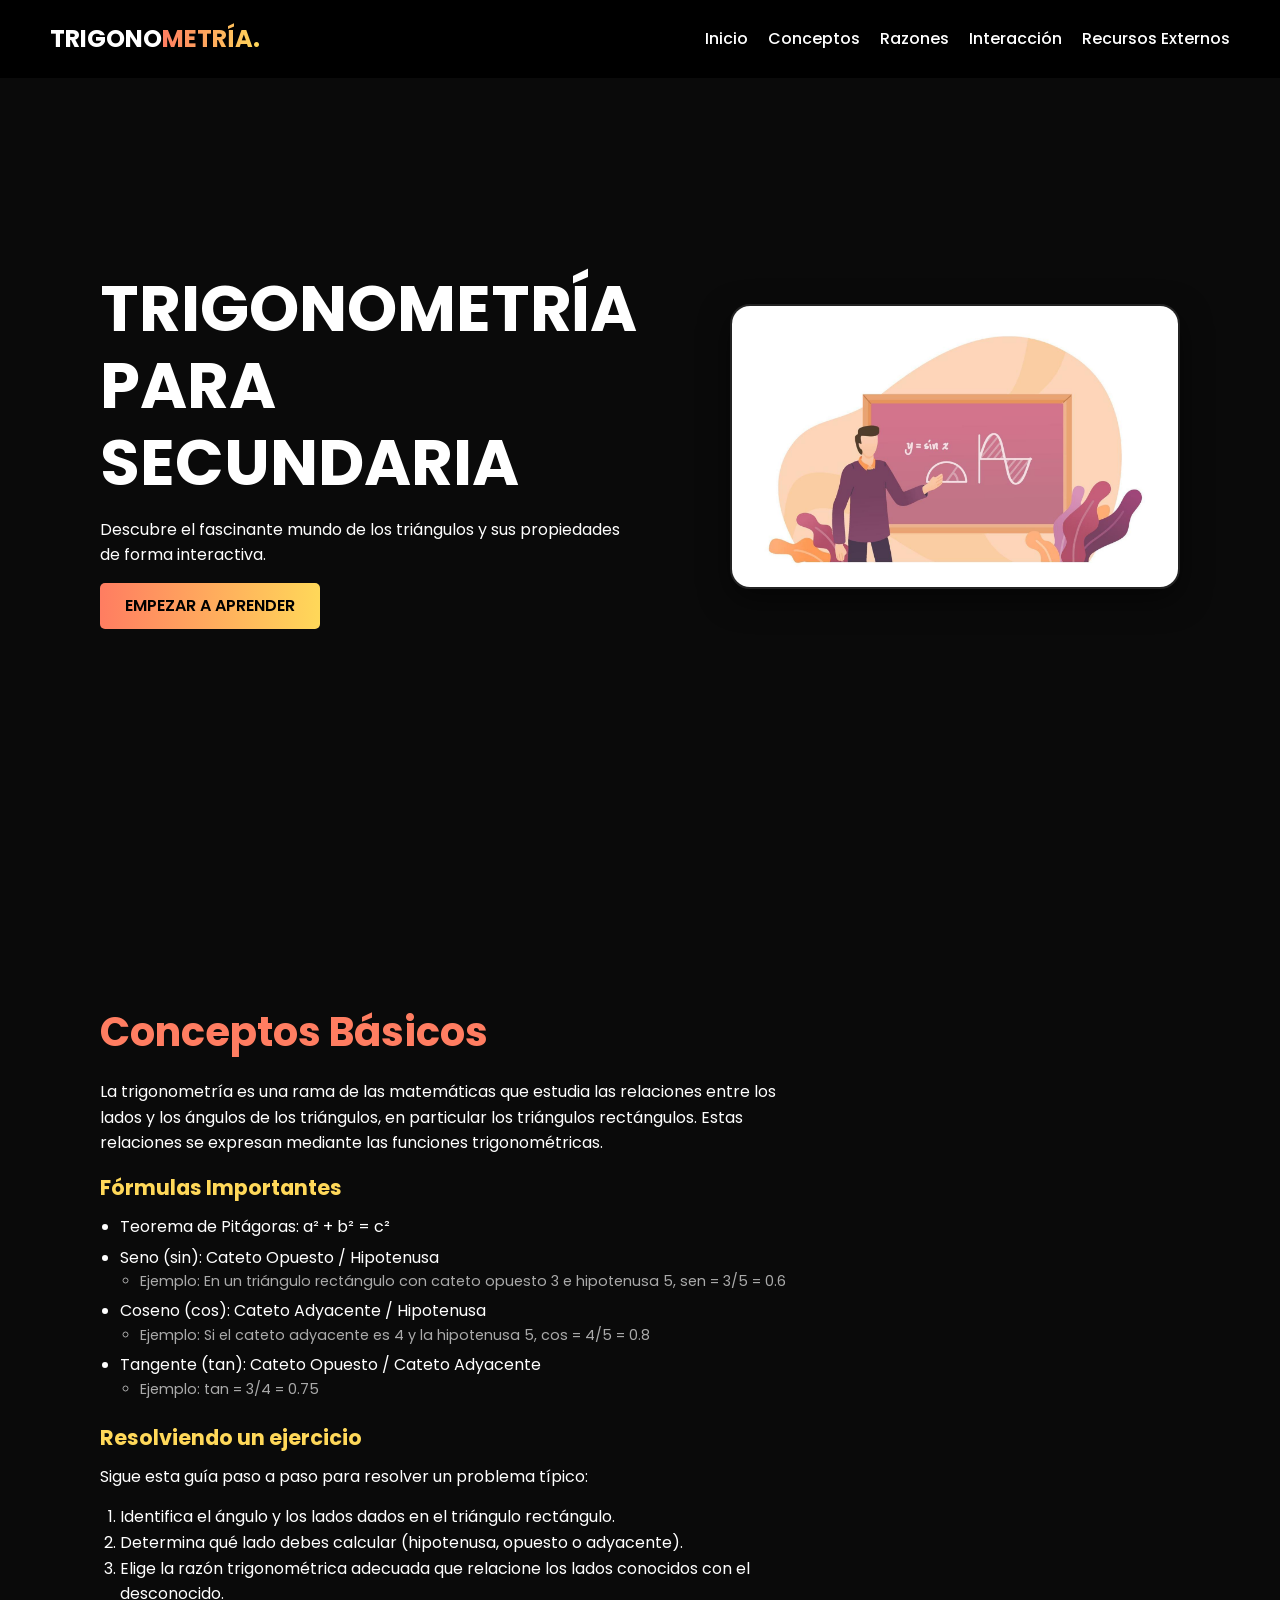
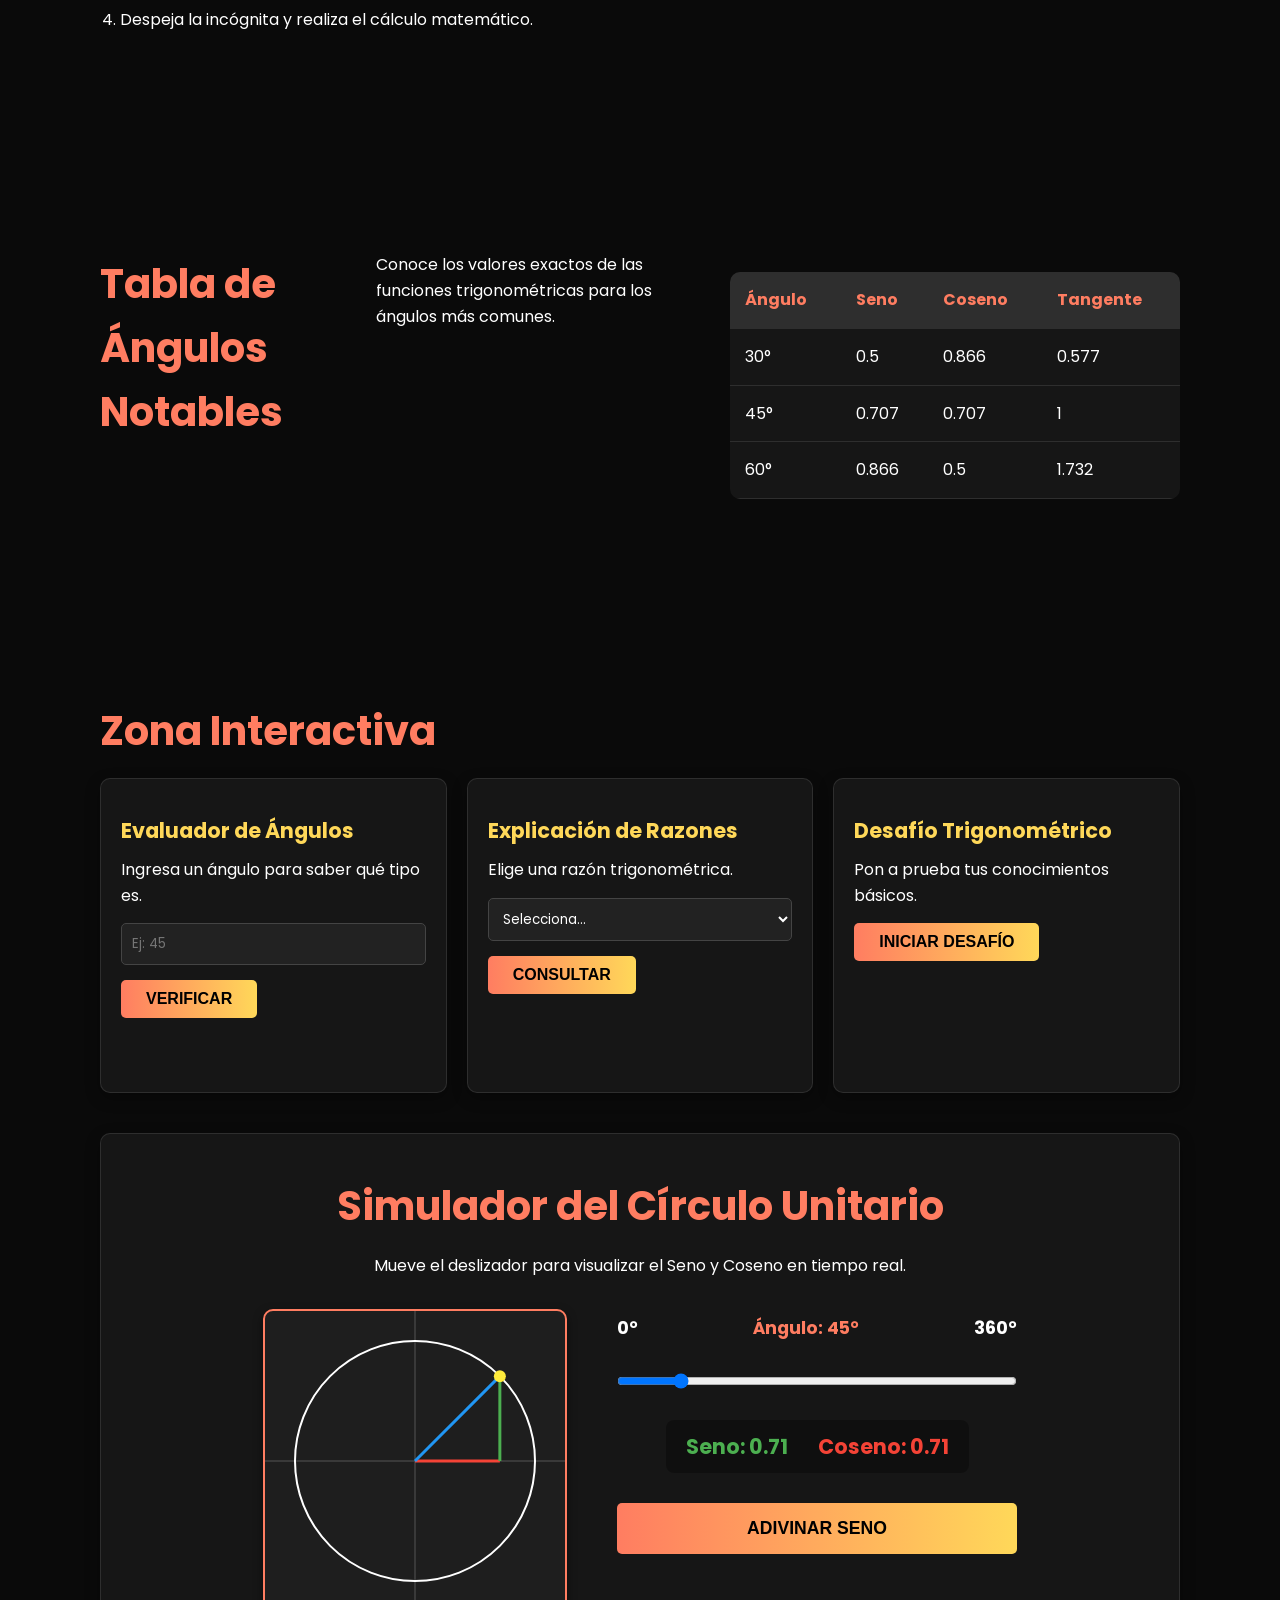
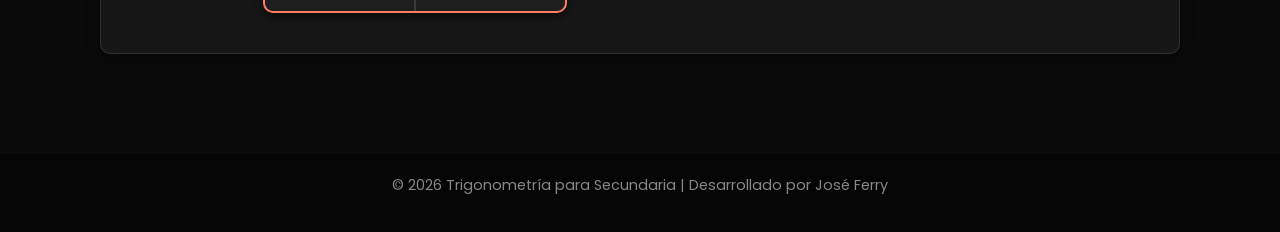
<file: Ferrry/ProyectoTrigonometria/index.html>
<!DOCTYPE html>
<html lang="es">

<head>
    <meta charset="UTF-8">
    <meta name="viewport" content="width=device-width, initial-scale=1.0">
    <title>Trigonometría para Secundaria</title>
    <!-- Google Fonts -->
    <link rel="preconnect" href="https://fonts.googleapis.com">
    <link rel="preconnect" href="https://fonts.gstatic.com" crossorigin>
    <link href="https://fonts.googleapis.com/css2?family=Poppins:wght@400;500;600;700;800&display=swap"
        rel="stylesheet">
    <link rel="stylesheet" href="css/estilos.css">
</head>

<body>
    <header class="nav">
        <div class="logo">
            <span class="brand">Trigono<span>metría.</span></span>
        </div>
        <nav class="navigation">
            <ul class="navigation-items">
                <li><a href="#inicio">Inicio</a></li>
                <li><a href="#conceptos">Conceptos</a></li>
                <li><a href="#razones">Razones</a></li>
                <li><a href="#interaccion">Interacción</a></li>
                <li><a href="https://es.khanacademy.org/math/trigonometry" target="_blank"
                        rel="noopener noreferrer">Recursos Externos</a></li>
            </ul>
        </nav>
        <div class="menu-btn">
            <span></span>
            <span></span>
            <span></span>
        </div>
    </header>

    <main>
        <section id="inicio" class="showcase">
            <div class="text">
                <h1>Trigonometría para Secundaria</h1>
                <p>Descubre el fascinante mundo de los triángulos y sus propiedades de forma interactiva.</p>
                <a href="#conceptos" class="btn-primary">Empezar a aprender</a>
            </div>
            <div class="image-container">
                <a href="#conceptos" aria-label="Ir a conceptos">
                    <img src="img/portada.jpg" alt="Portada de Trigonometría" class="hero-image">
                </a>
            </div>
        </section>

        <section id="conceptos" class="content-section">
            <article>
                <h2>Conceptos Básicos</h2>
                <p>La trigonometría es una rama de las matemáticas que estudia las relaciones entre los lados y los
                    ángulos de los triángulos, en particular los triángulos rectángulos. Estas relaciones se expresan
                    mediante las funciones trigonométricas.</p>

                <h3>Fórmulas Importantes</h3>
                <ul class="formulas-list">
                    <li>Teorema de Pitágoras: a² + b² = c²</li>
                    <li>Seno (sin): Cateto Opuesto / Hipotenusa
                        <ul>
                            <li>Ejemplo: En un triángulo rectángulo con cateto opuesto 3 e hipotenusa 5, sen = 3/5 = 0.6
                            </li>
                        </ul>
                    </li>
                    <li>Coseno (cos): Cateto Adyacente / Hipotenusa
                        <ul>
                            <li>Ejemplo: Si el cateto adyacente es 4 y la hipotenusa 5, cos = 4/5 = 0.8</li>
                        </ul>
                    </li>
                    <li>Tangente (tan): Cateto Opuesto / Cateto Adyacente
                        <ul>
                            <li>Ejemplo: tan = 3/4 = 0.75</li>
                        </ul>
                    </li>
                </ul>

                <h3>Resolviendo un ejercicio</h3>
                <p>Sigue esta guía paso a paso para resolver un problema típico:</p>
                <ol class="steps-list">
                    <li>Identifica el ángulo y los lados dados en el triángulo rectángulo.</li>
                    <li>Determina qué lado debes calcular (hipotenusa, opuesto o adyacente).</li>
                    <li>Elige la razón trigonométrica adecuada que relacione los lados conocidos con el desconocido.
                    </li>
                    <li>Despeja la incógnita y realiza el cálculo matemático.</li>
                </ol>
            </article>

            <aside class="media-aside">
                <div class="video-container">
                    <iframe width="100%" height="250" src="https://www.youtube.com/embed/bBBcKPEx0N4"
                        title="YouTube video player" frameborder="0"
                        allow="accelerometer; autoplay; clipboard-write; encrypted-media; gyroscope; picture-in-picture; web-share"
                        allowfullscreen></iframe>
                </div>
            </aside>
        </section>

        <section id="razones" class="content-section">
            <h2>Tabla de Ángulos Notables</h2>
            <p>Conoce los valores exactos de las funciones trigonométricas para los ángulos más comunes.</p>
            <div class="table-responsive">
                <table>
                    <thead>
                        <tr>
                            <th>Ángulo</th>
                            <th>Seno</th>
                            <th>Coseno</th>
                            <th>Tangente</th>
                        </tr>
                    </thead>
                    <tbody>
                        <tr>
                            <td>30°</td>
                            <td>0.5</td>
                            <td>0.866</td>
                            <td>0.577</td>
                        </tr>
                        <tr>
                            <td>45°</td>
                            <td>0.707</td>
                            <td>0.707</td>
                            <td>1</td>
                        </tr>
                        <tr>
                            <td>60°</td>
                            <td>0.866</td>
                            <td>0.5</td>
                            <td>1.732</td>
                        </tr>
                    </tbody>
                </table>
            </div>
        </section>

        <section id="interaccion" class="interactive-section">
            <h2>Zona Interactiva</h2>
            <div class="cards-grid">
                <div class="card">
                    <h3>Evaluador de Ángulos</h3>
                    <p>Ingresa un ángulo para saber qué tipo es.</p>
                    <input type="number" id="input-angle" placeholder="Ej: 45">
                    <button id="btn-angle" class="btn-primary">Verificar</button>
                    <p id="result-angle" class="result-text"></p>
                </div>

                <div class="card">
                    <h3>Explicación de Razones</h3>
                    <p>Elige una razón trigonométrica.</p>
                    <select id="select-reason">
                        <option value="">Selecciona...</option>
                        <option value="seno">Seno</option>
                        <option value="coseno">Coseno</option>
                        <option value="tangente">Tangente</option>
                    </select>
                    <button id="btn-reason" class="btn-primary">Consultar</button>
                    <p id="result-reason" class="result-text"></p>
                </div>
                <div class="card">
                    <h3>Desafío Trigonométrico</h3>
                    <p>Pon a prueba tus conocimientos básicos.</p>
                    <button id="btn-challenge" class="btn-primary">Iniciar Desafío</button>
                    <p id="result-challenge" class="result-text"></p>
                </div>
            </div> <!-- Fin de cards-grid -->

            <!-- Simulador Independiente abajo de todo -->
            <div class="simulator-container card" style="margin-top: 40px; text-align: center; padding: 40px 20px;">
                <h2 style="margin-top: 0;">Simulador del Círculo Unitario</h2>
                <p>Mueve el deslizador para visualizar el Seno y Coseno en tiempo real.</p>
                
                <div style="display: flex; flex-wrap: wrap; justify-content: center; align-items: center; gap: 50px; margin-top: 30px;">
                    <!-- Lado izquierdo: Canvas -->
                    <canvas id="unit-circle" width="300" height="300" style="background: #1e1e1e; border: 2px solid var(--primary-light); border-radius: 10px; box-shadow: 0 4px 10px rgba(0,0,0,0.5); max-width: 100%; height: auto;"></canvas>
                    
                    <!-- Lado derecho: Controles y Desafío -->
                    <div style="display: flex; flex-direction: column; align-items: center; min-width: 250px; flex: 1; max-width: 400px;">
                        <div style="width: 100%;">
                            <label for="angle-slider" style="display: flex; justify-content: space-between; font-weight: bold; font-size: 1.1em;">
                                <span>0°</span>
                                <span style="color: var(--primary-light);">Ángulo: <span id="angle-display">45</span>°</span>
                                <span>360°</span>
                            </label>
                            <input type="range" id="angle-slider" min="0" max="360" value="45" style="width: 100%; margin: 20px 0; cursor: pointer;">
                        </div>
                        
                        <div style="display: flex; justify-content: center; gap: 30px; font-weight: bold; margin-bottom: 30px; font-size: 1.3em; background: rgba(0,0,0,0.3); padding: 10px 20px; border-radius: 8px;">
                            <span style="color: #4CAF50;">Seno: <span id="sin-display">0.71</span></span>
                            <span style="color: #F44336;">Coseno: <span id="cos-display">0.71</span></span>
                        </div>

                        <button id="btn-canvas-challenge" class="btn-primary" style="width: 100%; padding: 15px; font-size: 1.1em;">Adivinar Seno</button>
                        <p id="result-canvas-challenge" class="result-text" style="margin-top: 15px; font-weight: 500;"></p>
                    </div>
                </div>
            </div>
        </section>
    </main>

    <footer>
        <p>&copy; 2026 Trigonometría para Secundaria | Desarrollado por José Ferry</p>
    </footer>

    <script src="js/script.js"></script>
</body>

</html>
</file>
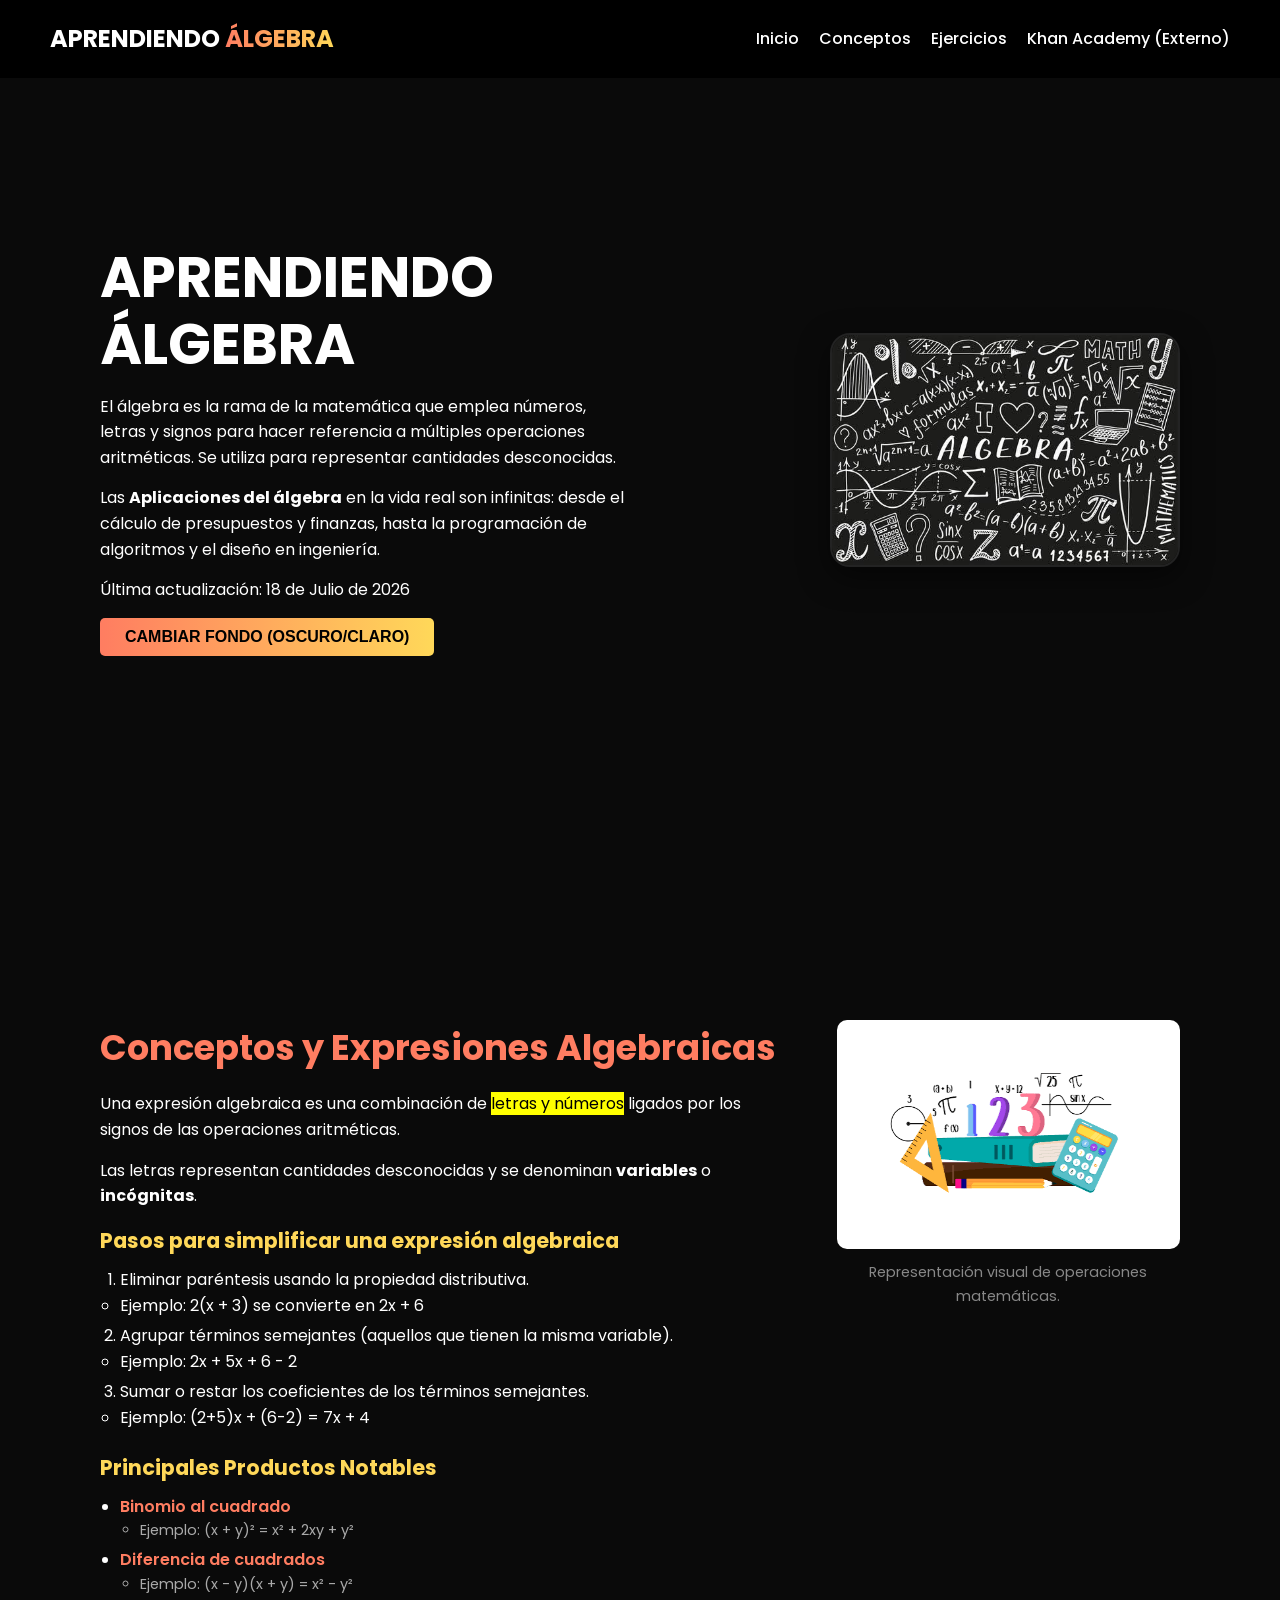
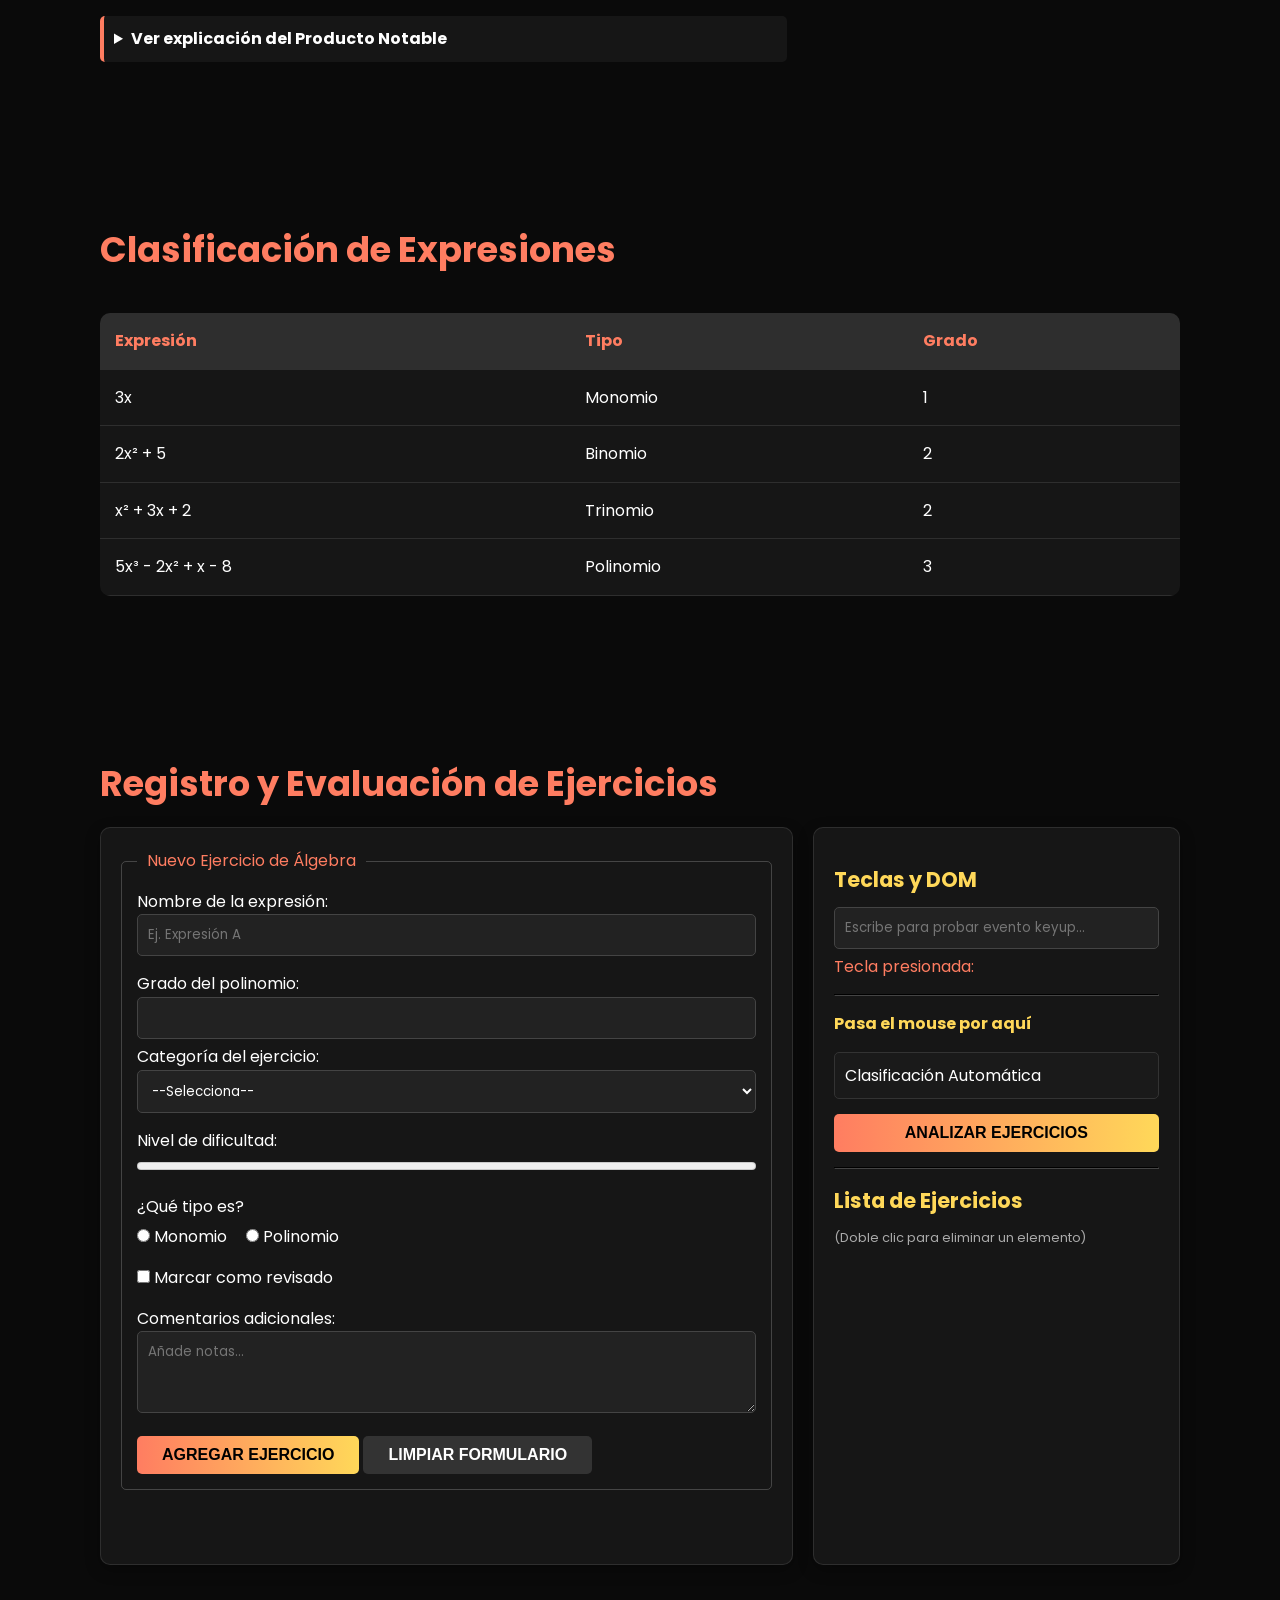
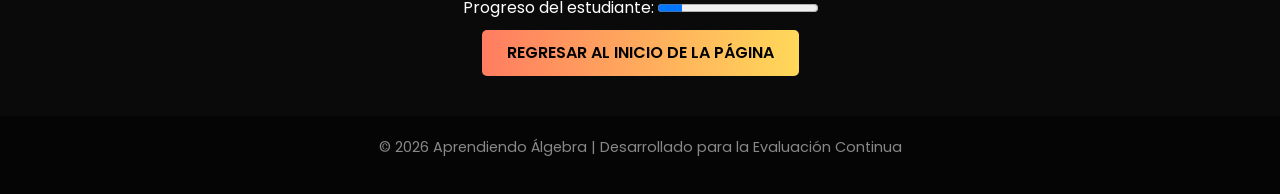
<file: Ferry/EVALUACIÓN CONTINUA 2 DEW/index.html>
<!DOCTYPE html>
<html lang="es">
<head>
    <!-- SECCION HEAD -->
    <meta charset="UTF-8">
    <meta name="viewport" content="width=device-width, initial-scale=1.0">
    <title>Aprendiendo Álgebra</title>
    <!-- Google Fonts -->
    <link rel="preconnect" href="https://fonts.googleapis.com">
    <link rel="preconnect" href="https://fonts.gstatic.com" crossorigin>
    <link href="https://fonts.googleapis.com/css2?family=Poppins:wght@400;500;600;700;800&display=swap" rel="stylesheet">
    <link rel="stylesheet" href="css/estilos.css">
    <link rel="icon" href="img/favicon.jpg" type="image/jpeg">
    <!-- FINAL DE SECCION HEAD -->
</head>
<body id="cuerpoPagina">
    <!-- SECCION DE NAVEGACION -->
    <header class="nav">
        <div class="logo">
            <span class="brand">Aprendiendo <span>Álgebra</span></span>
        </div>
        <nav class="navigation">
            <ul class="navigation-items">
                <li><a href="#inicio">Inicio</a></li>
                <li><a href="#conceptos">Conceptos</a></li>
                <li><a href="#ejercicios">Ejercicios</a></li>
                <li><a href="https://es.khanacademy.org/math/algebra" target="_blank" rel="noopener noreferrer">Khan Academy (Externo)</a></li>
            </ul>
        </nav>
        <div class="menu-btn">
            <span></span>
            <span></span>
            <span></span>
        </div>
    </header>
    <!-- FINAL DE SECCION DE NAVEGACION -->

    <main>
        <!-- SECCION DE INICIO -->
        <section id="inicio" class="showcase">
            <div class="text">
                <h1>Aprendiendo Álgebra</h1>
                <p>El álgebra es la rama de la matemática que emplea números, letras y signos para hacer referencia a múltiples operaciones aritméticas. Se utiliza para representar cantidades desconocidas.</p>
                <p>Las <strong>Aplicaciones del álgebra</strong> en la vida real son infinitas: desde el cálculo de presupuestos y finanzas, hasta la programación de algoritmos y el diseño en ingeniería.</p>
                <p><time datetime="2026-07-18">Última actualización: 18 de Julio de 2026</time></p>
                <button id="cambiarColor" class="btn-primary">Cambiar Fondo (Oscuro/Claro)</button>
            </div>
            <div class="image-container">
                <img src="img/algebra.jpg" alt="Imagen de álgebra" class="hero-image" id="imagenAlgebra" title="Álgebra: Matemáticas avanzadas">
            </div>
        </section>
        <!-- FINAL DE SECCION DE INICIO -->

        <!-- SECCION DE CONCEPTOS BASICOS -->
        <section id="conceptos" class="content-section">
            <article>
                <h2>Conceptos y Expresiones Algebraicas</h2>
                <p>Una expresión algebraica es una combinación de <mark>letras y números</mark> ligados por los signos de las operaciones aritméticas.</p>
                <p>Las letras representan cantidades desconocidas y se denominan <strong>variables</strong> o <strong>incógnitas</strong>.</p>

                <h3>Pasos para simplificar una expresión algebraica</h3>
                <ol class="steps-list">
                    <li>Eliminar paréntesis usando la propiedad distributiva.
                        <ul>
                            <li>Ejemplo: 2(x + 3) se convierte en 2x + 6</li>
                        </ul>
                    </li>
                    <li>Agrupar términos semejantes (aquellos que tienen la misma variable).
                        <ul>
                            <li>Ejemplo: 2x + 5x + 6 - 2</li>
                        </ul>
                    </li>
                    <li>Sumar o restar los coeficientes de los términos semejantes.
                        <ul>
                            <li>Ejemplo: (2+5)x + (6-2) = 7x + 4</li>
                        </ul>
                    </li>
                </ol>

                <h3>Principales Productos Notables</h3>
                <ul class="formulas-list">
                    <li><span id="producto1" class="producto-hover">Binomio al cuadrado</span>
                        <ul>
                            <li>Ejemplo: (x + y)² = x² + 2xy + y²</li>
                        </ul>
                    </li>
                    <li><span id="producto2" class="producto-hover">Diferencia de cuadrados</span>
                        <ul>
                            <li>Ejemplo: (x - y)(x + y) = x² - y²</li>
                        </ul>
                    </li>
                </ul>

                <details class="details-box">
                    <summary>Ver explicación del Producto Notable</summary>
                    <p id="explicacionProducto">Selecciona un producto notable pasando el mouse sobre la lista superior.</p>
                </details>
            </article>

            <aside class="media-aside">
                <figure class="figura-imagen">
                    <a href="https://es.wikipedia.org/wiki/%C3%81lgebra" target="_blank" title="Saber más sobre Álgebra">
                        <img src="img/alg.png" alt="Concepto de expresiones algebraicas" style="width: 100%; border-radius: 10px;">
                    </a>
                    <figcaption id="descripcionImagen">Representación visual de operaciones matemáticas.</figcaption>
                </figure>

                <div class="video-container">
                    <iframe width="100%" height="250" src="https://www.youtube.com/embed/z1bB_b4eE60" title="YouTube video player" frameborder="0" allowfullscreen></iframe>
                </div>
            </aside>
        </section>

        <!-- SECCION DE TABLA -->
        <section class="content-section">
            <article style="width: 100%;">
                <h2>Clasificación de Expresiones</h2>
                <div class="table-responsive">
                    <table>
                        <thead>
                            <tr>
                                <th>Expresión</th>
                                <th>Tipo</th>
                                <th>Grado</th>
                            </tr>
                        </thead>
                        <tbody>
                            <tr>
                                <td>3x</td>
                                <td>Monomio</td>
                                <td>1</td>
                            </tr>
                            <tr>
                                <td>2x² + 5</td>
                                <td>Binomio</td>
                                <td>2</td>
                            </tr>
                            <tr>
                                <td>x² + 3x + 2</td>
                                <td>Trinomio</td>
                                <td>2</td>
                            </tr>
                            <tr>
                                <td>5x³ - 2x² + x - 8</td>
                                <td>Polinomio</td>
                                <td>3</td>
                            </tr>
                        </tbody>
                    </table>
                </div>
            </article>
        </section>

        <!-- SECCION INTERACTIVA / FORMULARIO -->
        <section id="ejercicios" class="interactive-section">
            <h2>Registro y Evaluación de Ejercicios</h2>
            
            <div class="cards-grid">
                <!-- Tarjeta de formulario -->
                <div class="card" style="flex: 2;">
                    <form id="formularioEjercicio">
                        <fieldset style="border: 1px solid rgba(255,255,255,0.2); padding: 15px; border-radius: 5px;">
                            <legend style="padding: 0 10px; color: var(--primary-light);">Nuevo Ejercicio de Álgebra</legend>
                            
                            <div class="form-group">
                                <label for="nombreEjercicio">Nombre de la expresión:</label><br>
                                <input type="text" id="nombreEjercicio" required placeholder="Ej. Expresión A">
                                <small id="mensajeValidacion" style="display:block; margin-bottom: 10px;"></small>
                            </div>

                            <div class="form-group">
                                <label for="expresionValor">Grado del polinomio:</label><br>
                                <input type="number" id="expresionValor" required>
                            </div>

                            <div class="form-group">
                                <label for="categoriaSelector">Categoría del ejercicio:</label><br>
                                <select id="categoriaSelector">
                                    <option value="">--Selecciona--</option>
                                    <option value="basico">Básico</option>
                                    <option value="intermedio">Intermedio</option>
                                    <option value="avanzado">Avanzado</option>
                                </select>
                                <div style="margin-top:10px; margin-bottom: 15px;">
                                    <label>Nivel de dificultad:</label><br>
                                    <meter id="medidorDificultad" min="0" max="100" value="0" low="30" high="70" optimum="50" style="width:100%"></meter>
                                </div>
                            </div>

                            <div class="form-group" style="margin-bottom: 15px;">
                                <p style="margin-bottom: 5px;">¿Qué tipo es?</p>
                                <label style="margin-right:15px;"><input type="radio" name="tipoExp" value="monomio" required> Monomio</label>
                                <label><input type="radio" name="tipoExp" value="polinomio"> Polinomio</label>
                            </div>

                            <div class="form-group" style="margin-bottom: 15px;">
                                <label><input type="checkbox" id="revisado"> Marcar como revisado</label>
                            </div>

                            <div class="form-group" style="margin-bottom: 15px;">
                                <label for="comentarios">Comentarios adicionales:</label><br>
                                <textarea id="comentarios" rows="3" placeholder="Añade notas..." style="width:100%; border-radius:5px; padding:10px; background:#222; color:#fff; border:1px solid #444; font-family:inherit;"></textarea>
                            </div>

                            <div class="form-group btn-group">
                                <button type="submit" id="btnAgregar" class="btn-primary">Agregar Ejercicio</button>
                                <button type="reset" id="btnLimpiar" class="btn-primary" style="background: #333; color: white;">Limpiar Formulario</button>
                            </div>
                        </fieldset>
                    </form>
                    <p id="mensajeForm" class="result-text"></p>
                </div>

                <!-- Tarjeta de Resultados e Interacciones -->
                <div class="card" style="flex: 1;">
                    <h3>Teclas y DOM</h3>
                    <input type="text" id="textoPrueba" placeholder="Escribe para probar evento keyup...">
                    <p id="teclaPresionada" style="color: var(--primary-light);">Tecla presionada: </p>
                    
                    <hr style="margin: 15px 0; border-color: #444;">
                    
                    <p id="mensajeInteractivo" style="cursor:pointer; color:var(--primary-grad); font-weight:bold;">Pasa el mouse por aquí</p>
                    <div id="cajaResultado" style="margin-top:15px; padding:10px; background:#1a1a1a; border-radius:5px; border:1px solid #333;">
                        Clasificación Automática
                    </div>
                    
                    <button id="btnAnalizar" class="btn-primary" style="margin-top: 15px; width: 100%;">Analizar Ejercicios</button>

                    <hr style="margin: 15px 0; border-color: #444;">

                    <h3>Lista de Ejercicios</h3>
                    <p style="font-size: 0.8em; color:#aaa;">(Doble clic para eliminar un elemento)</p>
                    <ul id="listaEjercicios" class="lista-dinamica" style="padding-left:20px;">
                    </ul>
                </div>
            </div> <!-- Fin de cards-grid -->

            <div style="margin-top: 30px; text-align: center;">
                <p style="margin-bottom: 10px;">Progreso del estudiante: <progress id="progresoEstudiante" value="0" max="100"></progress></p>
                <a href="#inicio" class="btn-primary">Regresar al inicio de la página</a>
            </div>
        </section>
        <!-- FINAL DE SECCION INTERACTIVA -->
    </main>

    <!-- FOOTER -->
    <footer>
        <p>&copy; 2026 Aprendiendo Álgebra | Desarrollado para la Evaluación Continua</p>
    </footer>

    <script src="js/script.js"></script>
</body>
</html>
</file>
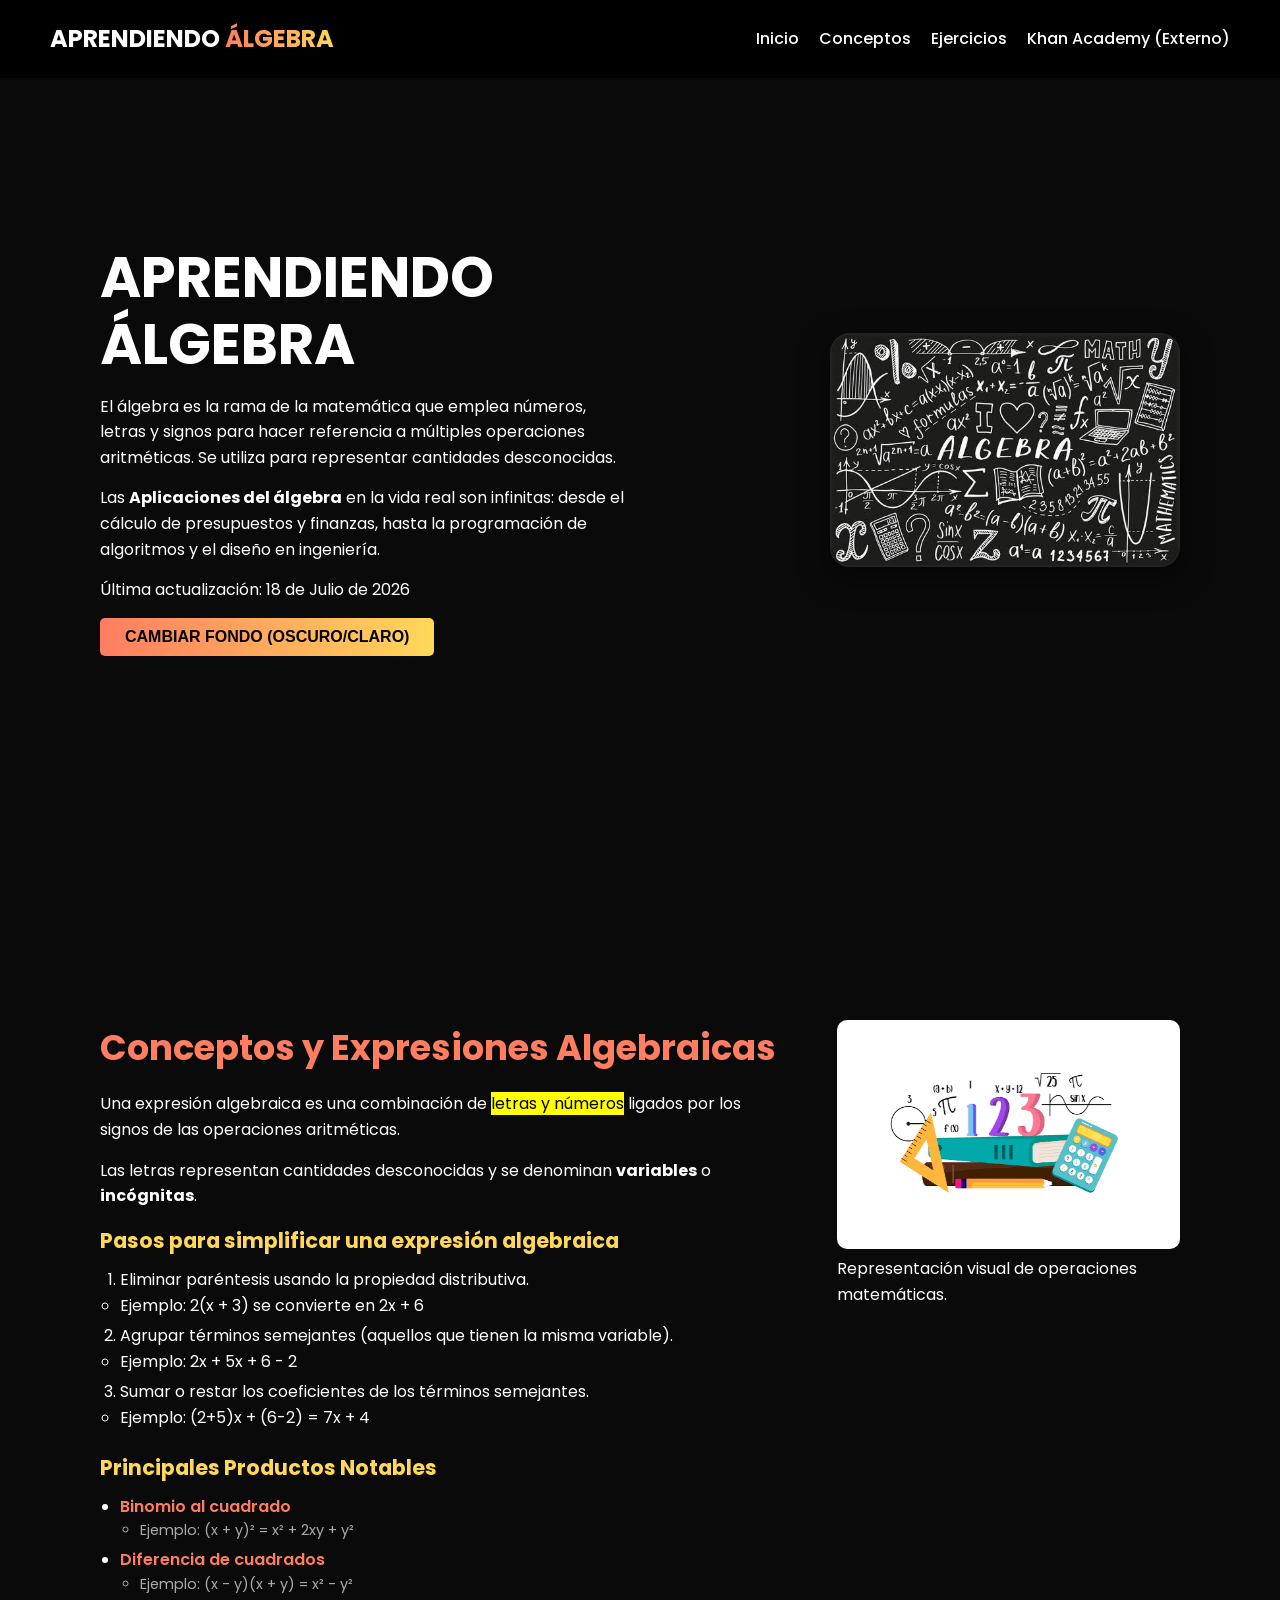
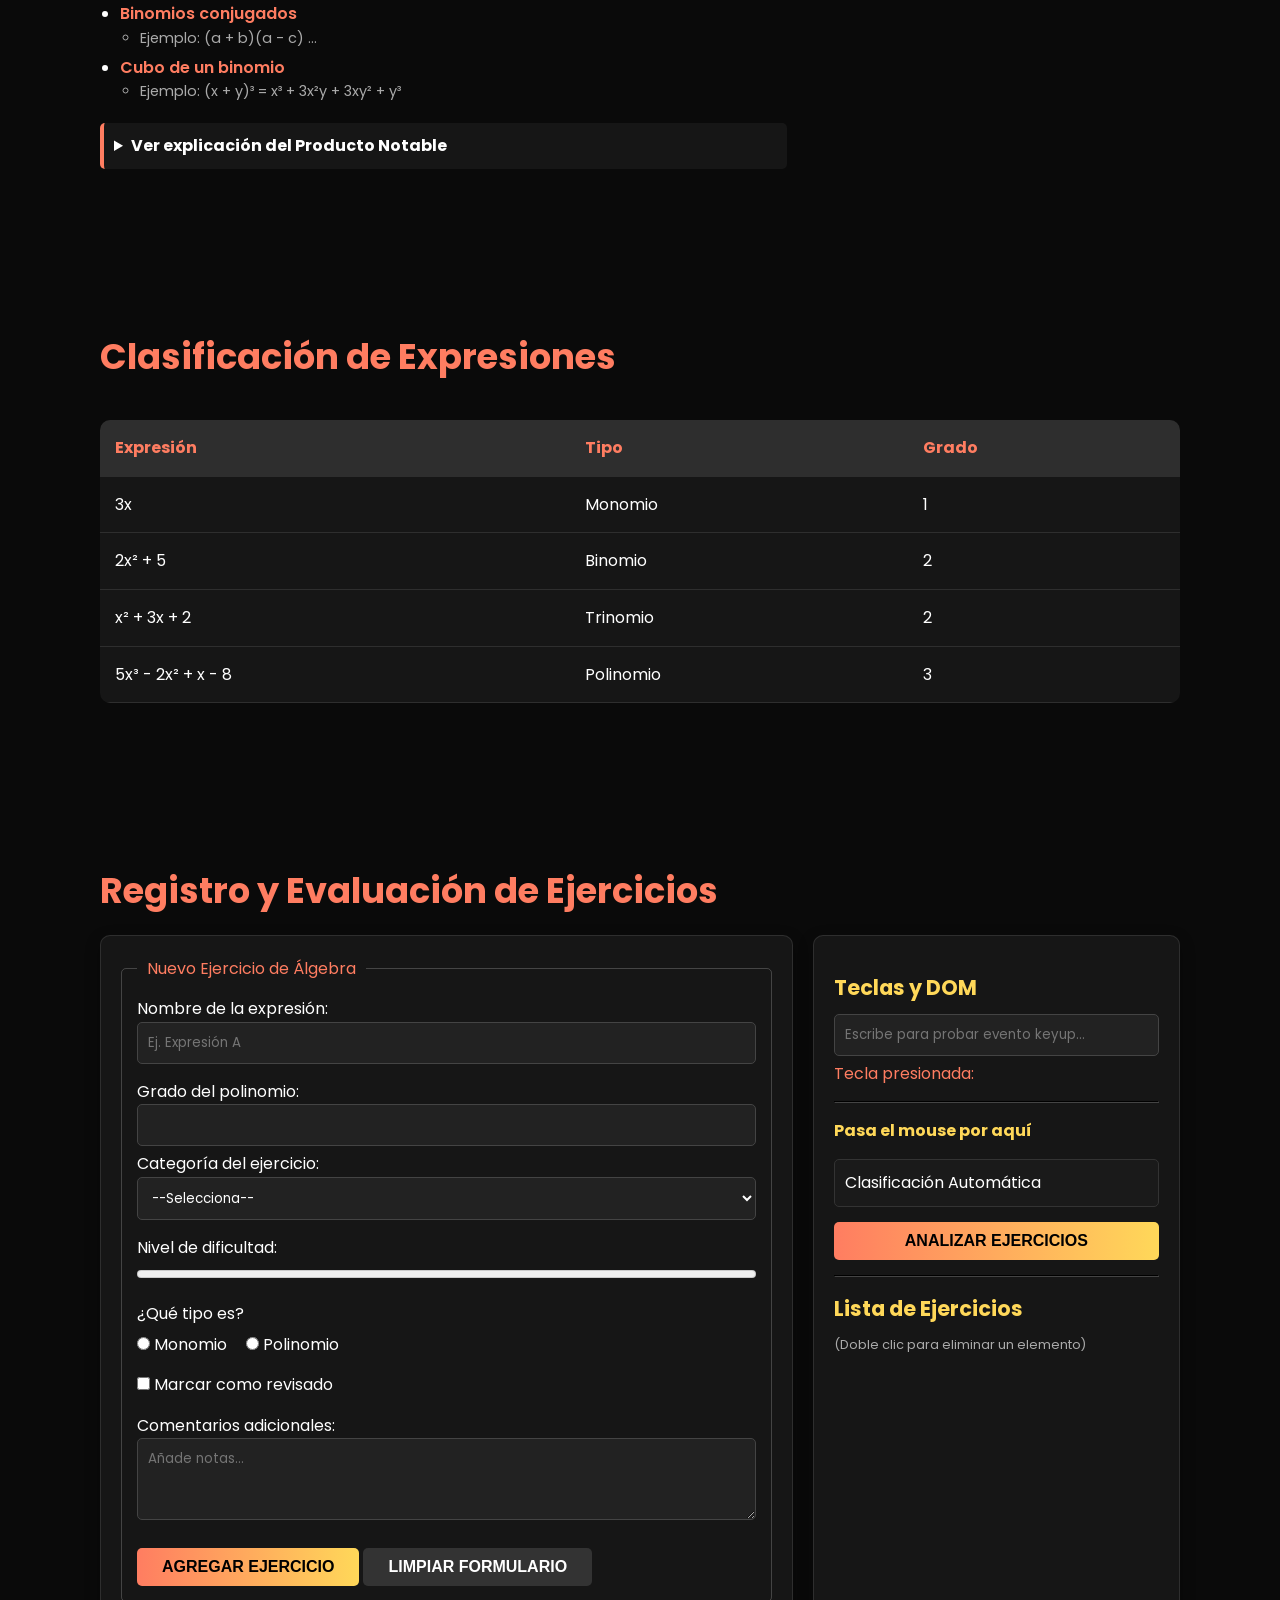
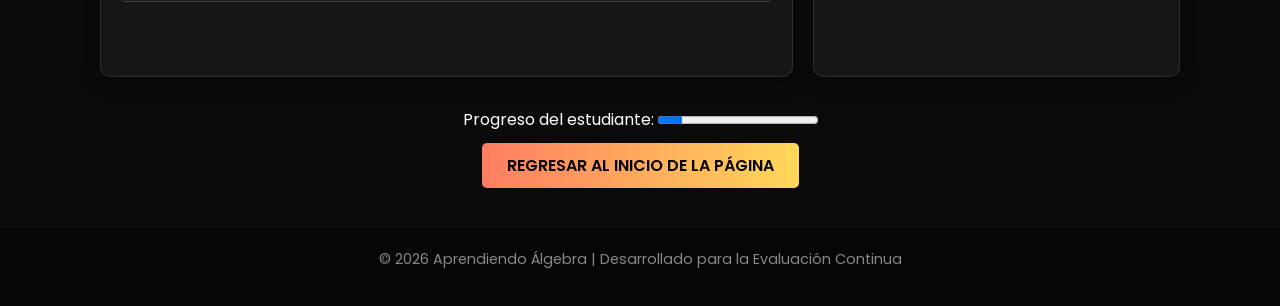
<file: Ferry/ProyectoTrigonometria/index.html>
<!DOCTYPE html>
<html lang="es">
<head>
    <!-- SECCION HEAD -->
    <meta charset="UTF-8">
    <meta name="viewport" content="width=device-width, initial-scale=1.0">
    <title>Aprendiendo Álgebra</title>
    <!-- Google Fonts -->
    <link rel="preconnect" href="https://fonts.googleapis.com">
    <link rel="preconnect" href="https://fonts.gstatic.com" crossorigin>
    <link href="https://fonts.googleapis.com/css2?family=Poppins:wght@400;500;600;700;800&display=swap" rel="stylesheet">
    <link rel="stylesheet" href="css/estilos.css">
    <link rel="icon" href="img/favicon.jpg" type="image/jpeg">
    <!-- FINAL DE SECCION HEAD -->
</head>
<body id="cuerpoPagina">
    <!-- SECCION DE NAVEGACION -->
    <header class="nav">
        <div class="logo">
            <span class="brand">Aprendiendo <span>Álgebra</span></span>
        </div>
        <nav class="navigation">
            <ul class="navigation-items">
                <li><a href="#inicio">Inicio</a></li>
                <li><a href="#conceptos">Conceptos</a></li>
                <li><a href="#ejercicios">Ejercicios</a></li>
                <li><a href="https://es.khanacademy.org/math/algebra" target="_blank" rel="noopener noreferrer">Khan Academy (Externo)</a></li>
            </ul>
        </nav>
        <div class="menu-btn">
            <span></span>
            <span></span>
            <span></span>
        </div>
    </header>
    <!-- FINAL DE SECCION DE NAVEGACION -->

    <main>
        <!-- SECCION DE INICIO -->
        <section id="inicio" class="showcase">
            <div class="text">
                <h1>Aprendiendo Álgebra</h1>
                <p>El álgebra es la rama de la matemática que emplea números, letras y signos para hacer referencia a múltiples operaciones aritméticas. Se utiliza para representar cantidades desconocidas.</p>
                <p>Las <strong>Aplicaciones del álgebra</strong> en la vida real son infinitas: desde el cálculo de presupuestos y finanzas, hasta la programación de algoritmos y el diseño en ingeniería.</p>
                <p><time datetime="2026-07-18">Última actualización: 18 de Julio de 2026</time></p>
                <button id="cambiarColor" class="btn-primary">Cambiar Fondo (Oscuro/Claro)</button>
            </div>
            <div class="image-container">
                <img src="img/algebra.jpg" alt="Imagen de álgebra" class="hero-image" title="Álgebra: Matemáticas avanzadas">
            </div>
        </section>
        <!-- FINAL DE SECCION DE INICIO -->

        <!-- SECCION DE CONCEPTOS BASICOS -->
        <section id="conceptos" class="content-section">
            <article>
                <h2>Conceptos y Expresiones Algebraicas</h2>
                <p>Una expresión algebraica es una combinación de <mark>letras y números</mark> ligados por los signos de las operaciones aritméticas.</p>
                <p>Las letras representan cantidades desconocidas y se denominan <strong>variables</strong> o <strong>incógnitas</strong>.</p>

                <h3>Pasos para simplificar una expresión algebraica</h3>
                <ol class="steps-list">
                    <li>Eliminar paréntesis usando la propiedad distributiva.
                        <ul>
                            <li>Ejemplo: 2(x + 3) se convierte en 2x + 6</li>
                        </ul>
                    </li>
                    <li>Agrupar términos semejantes (aquellos que tienen la misma variable).
                        <ul>
                            <li>Ejemplo: 2x + 5x + 6 - 2</li>
                        </ul>
                    </li>
                    <li>Sumar o restar los coeficientes de los términos semejantes.
                        <ul>
                            <li>Ejemplo: (2+5)x + (6-2) = 7x + 4</li>
                        </ul>
                    </li>
                </ol>

                <h3>Principales Productos Notables</h3>
                <ul class="formulas-list">
                    <li><span id="producto1" class="producto-hover">Binomio al cuadrado</span>
                        <ul>
                            <li>Ejemplo: (x + y)² = x² + 2xy + y²</li>
                        </ul>
                    </li>
                    <li><span id="producto2" class="producto-hover">Diferencia de cuadrados</span>
                        <ul>
                            <li>Ejemplo: (x - y)(x + y) = x² - y²</li>
                        </ul>
                    </li>
                    <li><span id="producto3" class="producto-hover">Binomios conjugados</span>
                        <ul>
                            <li>Ejemplo: (a + b)(a - c) ...</li>
                        </ul>
                    </li>
                    <li><span id="producto4" class="producto-hover">Cubo de un binomio</span>
                        <ul>
                            <li>Ejemplo: (x + y)³ = x³ + 3x²y + 3xy² + y³</li>
                        </ul>
                    </li>
                </ul>

                <details class="details-box">
                    <summary>Ver explicación del Producto Notable</summary>
                    <p id="explicacionProducto">Selecciona un producto notable pasando el mouse sobre la lista superior.</p>
                </details>
            </article>

            <aside class="media-aside">
                <figure style="margin-bottom: 20px;">
                    <a href="https://es.wikipedia.org/wiki/%C3%81lgebra" target="_blank" title="Saber más sobre Álgebra">
                        <img src="img/alg.png" alt="Concepto de expresiones algebraicas" style="width: 100%; border-radius: 10px;" id="imagenAlgebra">
                    </a>
                    <figcaption id="descripcionImagen">Representación visual de operaciones matemáticas.</figcaption>
                </figure>

                <div class="video-container">
                    <iframe width="100%" height="250" src="https://www.youtube.com/embed/EKeMeKv8c-I?si=TGCUa4bVXyobD3WY" title="YouTube video player" frameborder="0" allow="accelerometer; autoplay; clipboard-write; encrypted-media; gyroscope; picture-in-picture; web-share" referrerpolicy="strict-origin-when-cross-origin" allowfullscreen></iframe>
                </div>
            </aside>
        </section>

        <!-- SECCION DE TABLA -->
        <section class="content-section">
            <article style="width: 100%;">
                <h2>Clasificación de Expresiones</h2>
                <div class="table-responsive">
                    <table>
                        <thead>
                            <tr>
                                <th>Expresión</th>
                                <th>Tipo</th>
                                <th>Grado</th>
                            </tr>
                        </thead>
                        <tbody>
                            <tr>
                                <td>3x</td>
                                <td>Monomio</td>
                                <td>1</td>
                            </tr>
                            <tr>
                                <td>2x² + 5</td>
                                <td>Binomio</td>
                                <td>2</td>
                            </tr>
                            <tr>
                                <td>x² + 3x + 2</td>
                                <td>Trinomio</td>
                                <td>2</td>
                            </tr>
                            <tr>
                                <td>5x³ - 2x² + x - 8</td>
                                <td>Polinomio</td>
                                <td>3</td>
                            </tr>
                        </tbody>
                    </table>
                </div>
            </article>
        </section>

        <!-- SECCION INTERACTIVA / FORMULARIO -->
        <section id="ejercicios" class="interactive-section">
            <h2>Registro y Evaluación de Ejercicios</h2>
            
            <div class="cards-grid">
                <!-- Tarjeta de formulario -->
                <div class="card" style="flex: 2;">
                    <form id="formularioEjercicio">
                        <fieldset style="border: 1px solid rgba(255,255,255,0.2); padding: 15px; border-radius: 5px;">
                            <legend style="padding: 0 10px; color: var(--primary-light);">Nuevo Ejercicio de Álgebra</legend>
                            
                            <div class="form-group">
                                <label for="nombreEjercicio">Nombre de la expresión:</label><br>
                                <input type="text" id="nombreEjercicio" required placeholder="Ej. Expresión A">
                                <small id="mensajeValidacion" style="display:block; margin-bottom: 10px;"></small>
                            </div>

                            <div class="form-group">
                                <label for="expresionValor">Grado del polinomio:</label><br>
                                <input type="number" id="expresionValor" required>
                            </div>

                            <div class="form-group">
                                <label for="categoriaSelector">Categoría del ejercicio:</label><br>
                                <select id="categoriaSelector">
                                    <option value="">--Selecciona--</option>
                                    <option value="basico">Básico</option>
                                    <option value="intermedio">Intermedio</option>
                                    <option value="avanzado">Avanzado</option>
                                </select>
                                <div style="margin-top:10px; margin-bottom: 15px;">
                                    <label>Nivel de dificultad:</label><br>
                                    <meter id="medidorDificultad" min="0" max="100" value="0" low="30" high="70" optimum="50" style="width:100%"></meter>
                                </div>
                            </div>

                            <div class="form-group" style="margin-bottom: 15px;">
                                <p style="margin-bottom: 5px;">¿Qué tipo es?</p>
                                <label style="margin-right:15px;"><input type="radio" name="tipoExp" value="monomio" required> Monomio</label>
                                <label><input type="radio" name="tipoExp" value="polinomio"> Polinomio</label>
                            </div>

                            <div class="form-group" style="margin-bottom: 15px;">
                                <label><input type="checkbox" id="revisado"> Marcar como revisado</label>
                            </div>

                            <div class="form-group" style="margin-bottom: 15px;">
                                <label for="comentarios">Comentarios adicionales:</label><br>
                                <textarea id="comentarios" rows="3" placeholder="Añade notas..." style="width:100%; border-radius:5px; padding:10px; font-family:inherit;" class="input-dark"></textarea>
                            </div>

                            <div class="form-group btn-group">
                                <button type="submit" id="btnAgregar" class="btn-primary">Agregar Ejercicio</button>
                                <button type="reset" id="btnLimpiar" class="btn-primary" style="background: #333; color: white;">Limpiar Formulario</button>
                            </div>
                        </fieldset>
                    </form>
                    <p id="mensajeForm" class="result-text"></p>
                </div>

                <!-- Tarjeta de Resultados e Interacciones -->
                <div class="card" style="flex: 1;">
                    <h3>Teclas y DOM</h3>
                    <input type="text" id="textoPrueba" placeholder="Escribe para probar evento keyup..." class="input-dark">
                    <p id="teclaPresionada" style="color: var(--primary-light);">Tecla presionada: </p>
                    
                    <hr style="margin: 15px 0; border-color: #444;">
                    
                    <p id="mensajeInteractivo" style="cursor:pointer; color:var(--primary-grad); font-weight:bold;">Pasa el mouse por aquí</p>
                    <div id="cajaResultado" style="margin-top:15px; padding:10px; border-radius:5px; border:1px solid #333;" class="caja-dark">
                        Clasificación Automática
                    </div>
                    
                    <button id="btnAnalizar" class="btn-primary" style="margin-top: 15px; width: 100%;">Analizar Ejercicios</button>

                    <hr style="margin: 15px 0; border-color: #444;">

                    <h3>Lista de Ejercicios</h3>
                    <p style="font-size: 0.8em; color:#aaa;">(Doble clic para eliminar un elemento)</p>
                    <ul id="listaEjercicios" class="lista-dinamica" style="padding-left:20px;">
                    </ul>
                </div>
            </div> <!-- Fin de cards-grid -->

            <div style="margin-top: 30px; text-align: center;">
                <p style="margin-bottom: 10px;">Progreso del estudiante: <progress id="progresoEstudiante" value="0" max="100"></progress></p>
                <a href="#inicio" class="btn-primary">Regresar al inicio de la página</a>
            </div>
        </section>
        <!-- FINAL DE SECCION INTERACTIVA -->
    </main>

    <!-- FOOTER -->
    <footer>
        <p>&copy; 2026 Aprendiendo Álgebra | Desarrollado para la Evaluación Continua</p>
    </footer>

    <script src="js/script.js"></script>
</body>
</html>
</file>
<file: Ferrry/ProyectoTrigonometria/css/estilos.css>
/* GENERAL & VARS */
:root {
    --black-clr: black;
    --bg-dark: #0a0a0a;
    --white-clr: white;
    --primary-clr: #cf611a;
    --primary-light: #ff7d61;
    --primary-grad: #ffd859;
}

* {
    margin: 0;
    padding: 0;
    box-sizing: border-box;
}

html {
    scroll-behavior: smooth;
}

body {
    background: var(--bg-dark);
    color: var(--white-clr);
    font-family: 'Poppins', sans-serif;
    line-height: 1.6;
}

/* NAVBAR */
header.nav {
    position: fixed;
    top: 0;
    left: 0;
    width: 100%;
    display: flex;
    justify-content: space-between;
    align-items: center;
    padding: 15px 20px;
    background-color: rgba(0, 0, 0, 1);
    z-index: 100;
}

.nav .logo .brand {
    color: #fff;
    font-size: 1.5em;
    font-weight: 700;
    text-transform: uppercase;
}

.nav .logo .brand span {
    background-image: linear-gradient(to right, var(--primary-light) 0%, var(--primary-grad) 100%);
    -webkit-background-clip: text;
    background-clip: text;
    -webkit-text-fill-color: transparent;
}

.navigation-items {
    display: none;
    list-style: none;
}

/* BUTTONS */
.btn-primary {
    display: inline-block;
    background: linear-gradient(to right, var(--primary-light) 0%, var(--primary-grad) 100%);
    color: var(--black-clr);
    padding: 10px 25px;
    border: none;
    font-size: 1em;
    font-weight: 600;
    text-transform: uppercase;
    text-decoration: none;
    cursor: pointer;
    border-radius: 5px;
    transition: transform 0.3s ease, box-shadow 0.3s ease;
}

.btn-primary:hover {
    transform: translateY(-3px);
    box-shadow: 0 5px 15px rgba(255, 125, 97, 0.4);
}

/* TYPOGRAPHY & LAYOUT */
h1 { font-size: 2.2em; line-height: 1.2; text-transform: uppercase; margin-bottom: 15px; }
h2 { font-size: 1.8em; margin-bottom: 15px; color: var(--primary-light); }
h3 { font-size: 1.3em; margin: 15px 0 10px 0; color: var(--primary-grad); }
p { margin-bottom: 15px; }

section {
    padding: 80px 20px 40px;
}

/* SHOWCASE / HERO */
.showcase {
    display: flex;
    flex-direction: column;
    align-items: center;
    text-align: center;
    min-height: 100vh;
    justify-content: center;
    gap: 30px;
}

.hero-image {
    width: 100%;
    max-width: 300px;
    border-radius: 20px;
    box-shadow: 0 10px 30px rgba(0,0,0,0.5);
    border: 2px solid rgba(255,255,255,0.1);
}

/* LISTS */
.formulas-list, .steps-list {
    margin-left: 20px;
    margin-bottom: 20px;
}

.formulas-list li { margin-bottom: 5px; }
.formulas-list ul { margin-left: 20px; color: #aaa; font-size: 0.9em; list-style-type: circle; }

/* ASIDE & MEDIA */
.media-aside {
    display: flex;
    flex-direction: column;
    gap: 20px;
    margin-top: 30px;
}

.video-container {
    width: 100%;
    max-width: 100%;
    border-radius: 10px;
    overflow: hidden;
}

/* TABLES */
.table-responsive {
    width: 100%;
    overflow-x: auto;
}

table {
    width: 100%;
    border-collapse: collapse;
    margin-top: 20px;
    background: rgba(255,255,255,0.05);
    border-radius: 10px;
    overflow: hidden;
}

th, td {
    padding: 15px;
    text-align: left;
    border-bottom: 1px solid rgba(255,255,255,0.1);
}

th {
    background: rgba(255,255,255,0.1);
    color: var(--primary-light);
}

/* INTERACTIVE SECTION */
.cards-grid {
    display: flex;
    flex-direction: column;
    gap: 20px;
}

.card {
    background: rgba(255,255,255,0.05);
    padding: 20px;
    border-radius: 10px;
    border: 1px solid rgba(255,255,255,0.1);
    box-shadow: 0 5px 15px rgba(0,0,0,0.3);
}

.card input, .card select {
    width: 100%;
    padding: 10px;
    margin-bottom: 15px;
    border-radius: 5px;
    border: 1px solid #444;
    background: #222;
    color: #fff;
    font-family: inherit;
}

.result-text {
    margin-top: 15px;
    font-weight: 600;
    color: var(--primary-grad);
    min-height: 24px;
}

footer {
    text-align: center;
    padding: 20px;
    background: #050505;
    font-size: 0.9em;
    color: #888;
}

/* HAMBURGER MENU */
.menu-btn {
    width: 25px;
    height: 19px;
    display: flex;
    flex-direction: column;
    justify-content: space-between;
    cursor: pointer;
    z-index: 101;
}

.menu-btn span {
    width: 100%;
    height: 3px;
    background-color: var(--white-clr);
    border-radius: 5px;
    transition: all 0.3s ease;
}

.menu-btn.active span:nth-child(1) {
    transform: translateY(8px) rotate(45deg);
}

.menu-btn.active span:nth-child(2) {
    opacity: 0;
}

.menu-btn.active span:nth-child(3) {
    transform: translateY(-8px) rotate(-45deg);
}

.navigation.active .navigation-items {
    display: flex;
    flex-direction: column;
    position: fixed;
    top: 0;
    left: 0;
    width: 100%;
    height: 100vh;
    /* Transparencia al 40% para que el blur funcione visualmente */
    background: rgba(0, 0, 0, 0.8); 
    backdrop-filter: blur(20px);
    -webkit-backdrop-filter: blur(20px);
    justify-content: center;
    align-items: center;
    gap: 30px;
    z-index: 100;
}

.navigation.active .navigation-items a {
    font-size: 1.5em;
    color: var(--white-clr);
    text-decoration: none;
}

.navigation.active .navigation-items a:hover {
    color: var(--primary-light);
}

/* TABLETS (≥768px) */
@media (min-width: 768px) {
    header.nav {
        padding: 20px 50px;
    }
    
    .navigation-items {
        display: flex;
        gap: 20px;
    }
    
    .navigation-items a {
        color: #fff;
        text-decoration: none;
        font-weight: 500;
        transition: color 0.3s;
    }
    
    .navigation-items a:hover {
        color: var(--primary-light);
    }
    
    .menu-btn {
        display: none;
    }

    .content-section {
        display: flex;
        flex-direction: column;
    }
    
    .cards-grid {
        flex-direction: row;
        flex-wrap: wrap;
    }
    
    .card {
        flex: 1 1 calc(50% - 20px);
    }
}

/* COMPUTERS (≥1024px) */
@media (min-width: 1024px) {
    h1 { font-size: 4em; }
    h2 { font-size: 2.5em; }

    .showcase {
        flex-direction: row;
        text-align: left;
        padding: 0 100px;
    }

    .showcase .text {
        flex: 1;
    }

    .image-container {
        flex: 1;
        display: flex;
        justify-content: flex-end;
    }

    .hero-image {
        max-width: 450px;
    }

    section {
        padding: 100px;
    }

    .content-section {
        flex-direction: row;
        justify-content: space-between;
        gap: 50px;
    }

    .content-section article {
        flex: 2;
    }

    .content-section .media-aside {
        flex: 1;
        margin-top: 0;
    }

    .card {
        flex: 1;
    }
}
</file>
<file: Ferry/EVALUACIÓN CONTINUA 2 DEW/css/estilos.css>
/* =========================================
   SECCION VARIABLES Y GENERAL
   ========================================= */
:root {
    --black-clr: black;
    --bg-dark: #0a0a0a;
    --white-clr: white;
    --primary-clr: #cf611a;
    --primary-light: #ff7d61;
    --primary-grad: #ffd859;
}

* {
    margin: 0;
    padding: 0;
    box-sizing: border-box;
}

html {
    scroll-behavior: smooth;
}

body {
    background: var(--bg-dark);
    color: var(--white-clr);
    font-family: 'Poppins', sans-serif;
    line-height: 1.6;
    transition: background-color 0.5s ease, color 0.5s ease;
}

/* =========================================
   SECCION DE NAVEGACION (NAVBAR)
   ========================================= */
header.nav {
    position: fixed;
    top: 0;
    left: 0;
    width: 100%;
    display: flex;
    flex-direction: column; /* Mobile First: Menu vertical */
    justify-content: space-between;
    align-items: center;
    padding: 15px 20px;
    background-color: rgba(0, 0, 0, 1);
    z-index: 100;
}

.nav .logo .brand {
    color: #fff;
    font-size: 1.5em;
    font-weight: 700;
    text-transform: uppercase;
}

.nav .logo .brand span {
    background-image: linear-gradient(to right, var(--primary-light) 0%, var(--primary-grad) 100%);
    -webkit-background-clip: text;
    background-clip: text;
    -webkit-text-fill-color: transparent;
}

.navigation-items {
    display: none;
    list-style: none;
}

/* =========================================
   SECCION DE BOTONES
   ========================================= */
.btn-primary {
    display: inline-block;
    background: linear-gradient(to right, var(--primary-light) 0%, var(--primary-grad) 100%);
    color: var(--black-clr);
    padding: 10px 25px;
    border: none;
    font-size: 1em;
    font-weight: 600;
    text-transform: uppercase;
    text-decoration: none;
    cursor: pointer;
    border-radius: 5px;
    transition: transform 0.3s ease, box-shadow 0.3s ease, background-color 0.1s;
}

.btn-primary:hover {
    transform: translateY(-3px);
    box-shadow: 0 5px 15px rgba(255, 125, 97, 0.4);
}

/* =========================================
   SECCION DE TIPOGRAFIA Y LAYOUT
   ========================================= */
h1 { font-size: 2.2em; line-height: 1.2; text-transform: uppercase; margin-bottom: 15px; }
h2 { font-size: 1.8em; margin-bottom: 15px; color: var(--primary-light); }
h3 { font-size: 1.3em; margin: 15px 0 10px 0; color: var(--primary-grad); }
p { margin-bottom: 15px; }

section {
    padding: 120px 20px 40px; /* Mobile First: 1 column */
    display: flex;
    flex-direction: column;
}

/* =========================================
   SECCION DE INICIO (SHOWCASE)
   ========================================= */
.showcase {
    display: flex;
    flex-direction: column;
    align-items: center;
    text-align: center;
    min-height: 100vh;
    justify-content: center;
    gap: 30px;
}

.hero-image {
    width: 100%;
    max-width: 100%; /* Imágenes responsivas */
    border-radius: 20px;
    box-shadow: 0 10px 30px rgba(0,0,0,0.5);
    border: 2px solid rgba(255,255,255,0.1);
}

/* =========================================
   SECCION DE LISTAS
   ========================================= */
.formulas-list, .steps-list {
    margin-left: 20px;
    margin-bottom: 20px;
}

.formulas-list li, .steps-list li { margin-bottom: 5px; }
.formulas-list ul { margin-left: 20px; color: #aaa; font-size: 0.9em; list-style-type: circle; }

.producto-hover {
    cursor: pointer;
    color: var(--primary-light);
    font-weight: 600;
}

/* =========================================
   SECCION HTML5 (DETAILS, FIGURE, ETC.)
   ========================================= */
.details-box {
    background: rgba(255,255,255,0.05);
    padding: 10px;
    border-radius: 5px;
    border-left: 4px solid var(--primary-light);
    margin-top: 15px;
}

.details-box summary {
    font-weight: bold;
    cursor: pointer;
}

.figura-imagen {
    text-align: center;
    margin-bottom: 20px;
}
.figura-imagen figcaption {
    font-size: 0.9em;
    color: #888;
    margin-top: 5px;
}

/* =========================================
   SECCION MULTIMEDIA Y ASIDE
   ========================================= */
.media-aside {
    display: flex;
    flex-direction: column;
    gap: 20px;
    margin-top: 30px;
}

.video-container {
    width: 100%;
    max-width: 100%; /* Video responsivo */
    border-radius: 10px;
    overflow: hidden;
}

/* =========================================
   SECCION DE TABLAS
   ========================================= */
.table-responsive {
    width: 100%;
    overflow-x: auto; /* Tablas adaptables */
}

table {
    width: 100%;
    border-collapse: collapse;
    margin-top: 20px;
    background: rgba(255,255,255,0.05);
    border-radius: 10px;
    overflow: hidden;
}

th, td {
    padding: 15px;
    text-align: left;
    border-bottom: 1px solid rgba(255,255,255,0.1);
}

th {
    background: rgba(255,255,255,0.1);
    color: var(--primary-light);
}

/* =========================================
   SECCION FORMULARIO Y TARJETAS
   ========================================= */
.cards-grid {
    display: flex;
    flex-direction: column;
    gap: 20px;
}

.card {
    background: rgba(255,255,255,0.05);
    padding: 20px;
    border-radius: 10px;
    border: 1px solid rgba(255,255,255,0.1);
    box-shadow: 0 5px 15px rgba(0,0,0,0.3);
}

/* Formularios adaptados */
.card input[type="text"], .card input[type="number"], .card select {
    width: 100%;
    padding: 10px;
    margin-bottom: 5px;
    border-radius: 5px;
    border: 1px solid #444;
    background: #222;
    color: #fff;
    font-family: inherit;
}

.card input[type="text"]:focus, .card input[type="number"]:focus, .card select:focus {
    outline: none;
    border-color: var(--primary-light);
}

.result-text {
    margin-top: 15px;
    font-weight: 600;
    color: var(--primary-grad);
    min-height: 24px;
}

.resaltado {
    color: var(--primary-grad);
    font-weight: bold;
}

footer {
    text-align: center;
    padding: 20px;
    background: #050505;
    font-size: 0.9em;
    color: #888;
}

/* =========================================
   SECCION MENU HAMBURGUESA
   ========================================= */
.menu-btn {
    width: 25px;
    height: 19px;
    display: flex;
    flex-direction: column;
    justify-content: space-between;
    cursor: pointer;
    z-index: 101;
    position: absolute;
    right: 20px;
    top: 25px;
}

.menu-btn span {
    width: 100%;
    height: 3px;
    background-color: var(--white-clr);
    border-radius: 5px;
    transition: all 0.3s ease;
}

.menu-btn.active span:nth-child(1) {
    transform: translateY(8px) rotate(45deg);
}
.menu-btn.active span:nth-child(2) {
    opacity: 0;
}
.menu-btn.active span:nth-child(3) {
    transform: translateY(-8px) rotate(-45deg);
}

.navigation.active .navigation-items {
    display: flex;
    flex-direction: column;
    position: fixed;
    top: 0;
    left: 0;
    width: 100%;
    height: 100vh;
    background: rgba(0, 0, 0, 0.8); 
    backdrop-filter: blur(20px);
    -webkit-backdrop-filter: blur(20px);
    justify-content: center;
    align-items: center;
    gap: 30px;
    z-index: 100;
}

.navigation.active .navigation-items a {
    font-size: 1.5em;
    color: var(--white-clr);
    text-decoration: none;
}

.navigation.active .navigation-items a:hover {
    color: var(--primary-light);
}

/* =========================================
   SECCION DE MEDIA QUERIES (RESPONSIVE)
   ========================================= */
/* TABLETS (≥768px) */
@media (min-width: 768px) {
    header.nav {
        flex-direction: row; /* Menú horizontal */
        padding: 20px 50px;
    }
    
    .navigation-items {
        display: flex;
        gap: 20px;
    }
    
    .navigation-items a {
        color: #fff;
        text-decoration: none;
        font-weight: 500;
        transition: color 0.3s;
    }
    
    .navigation-items a:hover {
        color: var(--primary-light);
    }
    
    .menu-btn {
        display: none;
    }

    /* Reorganizar con Flexbox/Grid */
    .content-section {
        flex-direction: row;
        gap: 30px;
    }
    
    .content-section article {
        flex: 1;
    }
    
    .content-section .media-aside {
        flex: 1;
        margin-top: 0;
    }

    .cards-grid {
        flex-direction: row;
    }
}

/* COMPUTERS (≥1024px) */
@media (min-width: 1024px) {
    h1 { font-size: 3.5em; }
    h2 { font-size: 2.2em; }

    .showcase {
        flex-direction: row;
        text-align: left;
        padding: 0 100px;
    }

    .showcase .text {
        flex: 1;
    }

    .image-container {
        flex: 1;
        display: flex;
        justify-content: flex-end;
    }

    .hero-image {
        max-width: 450px;
    }

    section {
        padding: 120px 100px 40px;
    }

    .content-section {
        gap: 50px;
    }

    /* Sidebar visible (aside) y Distribución en columnas */
    .content-section article {
        flex: 2;
    }

    .content-section .media-aside {
        flex: 1;
    }
}

/* LARGE PHONES (≥480px) */
@media (min-width: 480px) {
    .hero-image {
        max-width: 350px;
    }
}
</file>
<file: Ferry/ProyectoTrigonometria/css/estilos.css>
/* =========================================
   SECCION VARIABLES Y GENERAL
   ========================================= */
:root {
    --black-clr: black;
    --bg-dark: #0a0a0a;
    --white-clr: white;
    --primary-clr: #cf611a;
    --primary-light: #ff7d61;
    --primary-grad: #ffd859;
}

* {
    margin: 0;
    padding: 0;
    box-sizing: border-box;
}

html {
    scroll-behavior: smooth;
}

body {
    background: var(--bg-dark);
    color: var(--white-clr);
    font-family: 'Poppins', sans-serif;
    line-height: 1.6;
    transition: background-color 0.5s ease, color 0.5s ease;
}

/* =========================================
   SECCION DE NAVEGACION (NAVBAR)
   ========================================= */
header.nav {
    position: fixed;
    top: 0;
    left: 0;
    width: 100%;
    display: flex;
    flex-direction: column; /* Mobile First: Menu vertical */
    justify-content: space-between;
    align-items: center;
    padding: 15px 20px;
    background-color: rgba(0, 0, 0, 1);
    z-index: 100;
}

.nav .logo .brand {
    color: #fff;
    font-size: 1.5em;
    font-weight: 700;
    text-transform: uppercase;
}

.nav .logo .brand span {
    background-image: linear-gradient(to right, var(--primary-light) 0%, var(--primary-grad) 100%);
    -webkit-background-clip: text;
    background-clip: text;
    -webkit-text-fill-color: transparent;
}

.navigation-items {
    display: none;
    list-style: none;
}

/* =========================================
   SECCION DE BOTONES
   ========================================= */
.btn-primary {
    display: inline-block;
    background: linear-gradient(to right, var(--primary-light) 0%, var(--primary-grad) 100%);
    color: var(--black-clr);
    padding: 10px 25px;
    border: none;
    font-size: 1em;
    font-weight: 600;
    text-transform: uppercase;
    text-decoration: none;
    cursor: pointer;
    border-radius: 5px;
    transition: transform 0.3s ease, box-shadow 0.3s ease, background-color 0.1s;
}

.btn-primary:hover {
    transform: translateY(-3px);
    box-shadow: 0 5px 15px rgba(255, 125, 97, 0.4);
}

/* =========================================
   SECCION DE TIPOGRAFIA Y LAYOUT
   ========================================= */
h1 { font-size: 2.2em; line-height: 1.2; text-transform: uppercase; margin-bottom: 15px; }
h2 { font-size: 1.8em; margin-bottom: 15px; color: var(--primary-light); }
h3 { font-size: 1.3em; margin: 15px 0 10px 0; color: var(--primary-grad); }
p { margin-bottom: 15px; }

section {
    padding: 120px 20px 40px; /* Mobile First: 1 column */
    display: flex;
    flex-direction: column;
}

/* =========================================
   SECCION DE INICIO (SHOWCASE)
   ========================================= */
.showcase {
    display: flex;
    flex-direction: column;
    align-items: center;
    text-align: center;
    min-height: 100vh;
    justify-content: center;
    gap: 30px;
}

.hero-image {
    width: 100%;
    max-width: 100%; /* Imágenes responsivas */
    border-radius: 20px;
    box-shadow: 0 10px 30px rgba(0,0,0,0.5);
    border: 2px solid rgba(255,255,255,0.1);
}

/* =========================================
   SECCION DE LISTAS
   ========================================= */
.formulas-list, .steps-list {
    margin-left: 20px;
    margin-bottom: 20px;
}

.formulas-list li, .steps-list li { margin-bottom: 5px; }
.formulas-list ul { margin-left: 20px; color: #aaa; font-size: 0.9em; list-style-type: circle; }

.producto-hover {
    cursor: pointer;
    color: var(--primary-light);
    font-weight: 600;
}

/* =========================================
   SECCION HTML5 (DETAILS, FIGURE, ETC.)
   ========================================= */
.details-box {
    background: rgba(255,255,255,0.05);
    padding: 10px;
    border-radius: 5px;
    border-left: 4px solid var(--primary-light);
    margin-top: 15px;
}

.details-box summary {
    font-weight: bold;
    cursor: pointer;
}

.figura-imagen {
    text-align: center;
    margin-bottom: 20px;
}
.figura-imagen figcaption {
    font-size: 0.9em;
    color: #888;
    margin-top: 5px;
}

/* =========================================
   SECCION MULTIMEDIA Y ASIDE
   ========================================= */
.media-aside {
    display: flex;
    flex-direction: column;
    gap: 20px;
    margin-top: 30px;
}

.video-container {
    width: 100%;
    max-width: 100%; /* Video responsivo */
    border-radius: 10px;
    overflow: hidden;
}

/* =========================================
   SECCION DE TABLAS
   ========================================= */
.table-responsive {
    width: 100%;
    overflow-x: auto; /* Tablas adaptables */
}

table {
    width: 100%;
    border-collapse: collapse;
    margin-top: 20px;
    background: rgba(255,255,255,0.05);
    border-radius: 10px;
    overflow: hidden;
}

th, td {
    padding: 15px;
    text-align: left;
    border-bottom: 1px solid rgba(255,255,255,0.1);
}

th {
    background: rgba(255,255,255,0.1);
    color: var(--primary-light);
}

/* =========================================
   SECCION FORMULARIO Y TARJETAS
   ========================================= */
.cards-grid {
    display: flex;
    flex-direction: column;
    gap: 20px;
}

.card {
    background: rgba(255,255,255,0.05);
    padding: 20px;
    border-radius: 10px;
    border: 1px solid rgba(255,255,255,0.1);
    box-shadow: 0 5px 15px rgba(0,0,0,0.3);
}

/* Formularios adaptados (Base Oscura) */
.card input[type="text"], .card input[type="number"], .card select, .input-dark {
    width: 100%;
    padding: 10px;
    margin-bottom: 5px;
    border-radius: 5px;
    border: 1px solid #444;
    background: #222;
    color: #fff;
    font-family: inherit;
}

.caja-dark {
    background: #1a1a1a;
}

.card input[type="text"]:focus, .card input[type="number"]:focus, .card select:focus, .input-dark:focus {
    outline: none;
    border-color: var(--primary-light);
}

/* =========================================
   TEMA CLARO (LIGHT MODE) OVERRIDES
   ========================================= */
body.tema-claro {
    background-color: white;
    color: black;
}

body.tema-claro .card {
    background: #f9f9f9;
    border-color: #ddd;
    color: black;
    box-shadow: 0 5px 15px rgba(0,0,0,0.1);
}

body.tema-claro .card input[type="text"], 
body.tema-claro .card input[type="number"], 
body.tema-claro .card select, 
body.tema-claro .input-dark {
    background: #ffffff;
    color: #000000;
    border: 1px solid #ccc;
}

body.tema-claro .caja-dark {
    background: #f1f1f1;
    border-color: #ddd;
}

.result-text {
    margin-top: 15px;
    font-weight: 600;
    color: var(--primary-grad);
    min-height: 24px;
}

.resaltado {
    color: var(--primary-grad);
    font-weight: bold;
}

footer {
    text-align: center;
    padding: 20px;
    background: #050505;
    font-size: 0.9em;
    color: #888;
}

/* =========================================
   SECCION MENU HAMBURGUESA
   ========================================= */
.menu-btn {
    width: 25px;
    height: 19px;
    display: flex;
    flex-direction: column;
    justify-content: space-between;
    cursor: pointer;
    z-index: 101;
    position: absolute;
    right: 20px;
    top: 25px;
}

.menu-btn span {
    width: 100%;
    height: 3px;
    background-color: var(--white-clr);
    border-radius: 5px;
    transition: all 0.3s ease;
}

.menu-btn.active span:nth-child(1) {
    transform: translateY(8px) rotate(45deg);
}
.menu-btn.active span:nth-child(2) {
    opacity: 0;
}
.menu-btn.active span:nth-child(3) {
    transform: translateY(-8px) rotate(-45deg);
}

.navigation.active .navigation-items {
    display: flex;
    flex-direction: column;
    position: fixed;
    top: 0;
    left: 0;
    width: 100%;
    height: 100vh;
    background: rgba(0, 0, 0, 0.8); 
    backdrop-filter: blur(20px);
    -webkit-backdrop-filter: blur(20px);
    justify-content: center;
    align-items: center;
    gap: 30px;
    z-index: 100;
}

.navigation.active .navigation-items a {
    font-size: 1.5em;
    color: var(--white-clr);
    text-decoration: none;
}

.navigation.active .navigation-items a:hover {
    color: var(--primary-light);
}

/* =========================================
   SECCION DE MEDIA QUERIES (RESPONSIVE)
   ========================================= */
/* TABLETS (≥768px) */
@media (min-width: 768px) {
    header.nav {
        flex-direction: row; /* Menú horizontal */
        padding: 20px 50px;
    }
    
    .navigation-items {
        display: flex;
        gap: 20px;
    }
    
    .navigation-items a {
        color: #fff;
        text-decoration: none;
        font-weight: 500;
        transition: color 0.3s;
    }
    
    .navigation-items a:hover {
        color: var(--primary-light);
    }
    
    .menu-btn {
        display: none;
    }

    /* Reorganizar con Flexbox/Grid */
    .content-section {
        flex-direction: row;
        gap: 30px;
    }
    
    .content-section article {
        flex: 1;
    }
    
    .content-section .media-aside {
        flex: 1;
        margin-top: 0;
    }

    .cards-grid {
        flex-direction: row;
    }
}

/* COMPUTERS (≥1024px) */
@media (min-width: 1024px) {
    h1 { font-size: 3.5em; }
    h2 { font-size: 2.2em; }

    .showcase {
        flex-direction: row;
        text-align: left;
        padding: 0 100px;
    }

    .showcase .text {
        flex: 1;
    }

    .image-container {
        flex: 1;
        display: flex;
        justify-content: flex-end;
    }

    .hero-image {
        max-width: 450px;
    }

    section {
        padding: 120px 100px 40px;
    }

    .content-section {
        gap: 50px;
    }

    /* Sidebar visible (aside) y Distribución en columnas */
    .content-section article {
        flex: 2;
    }

    .content-section .media-aside {
        flex: 1;
    }
}

/* LARGE PHONES (≥480px) */
@media (min-width: 480px) {
    .hero-image {
        max-width: 350px;
    }
}
</file>
